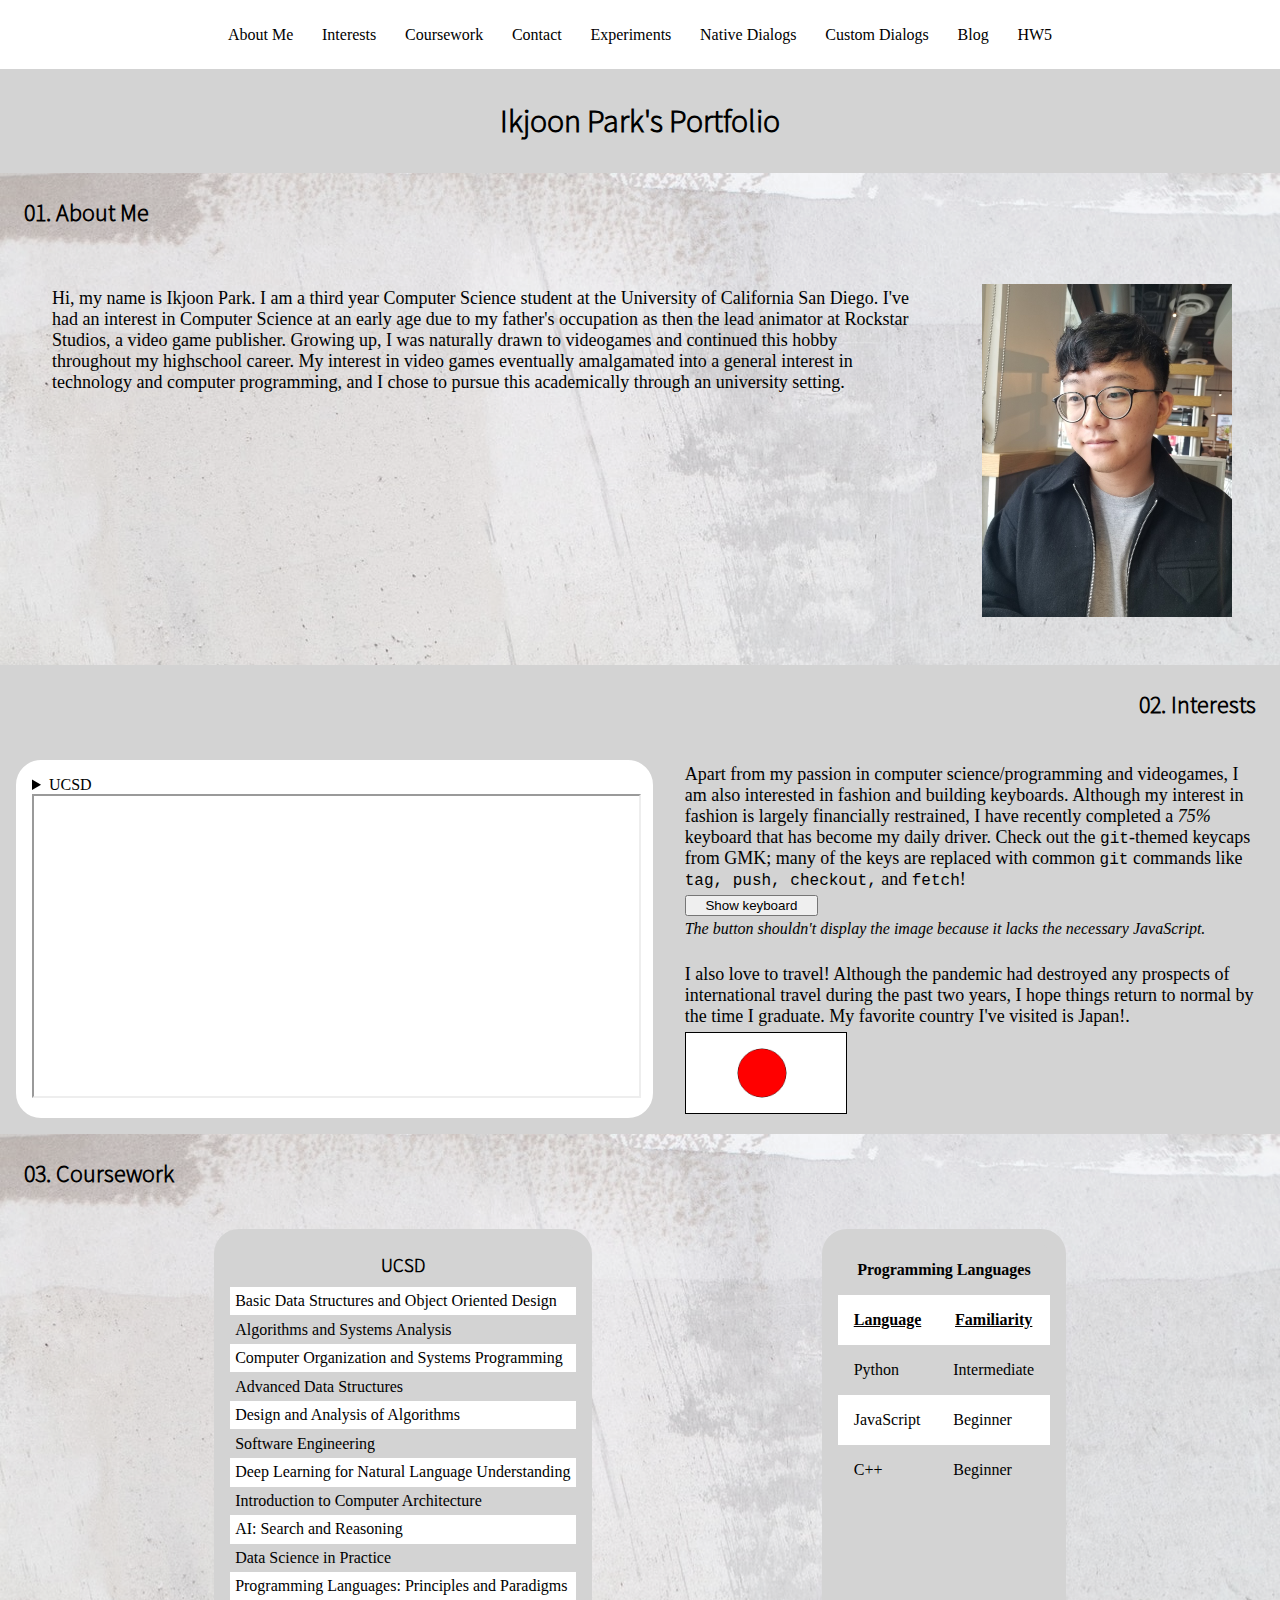
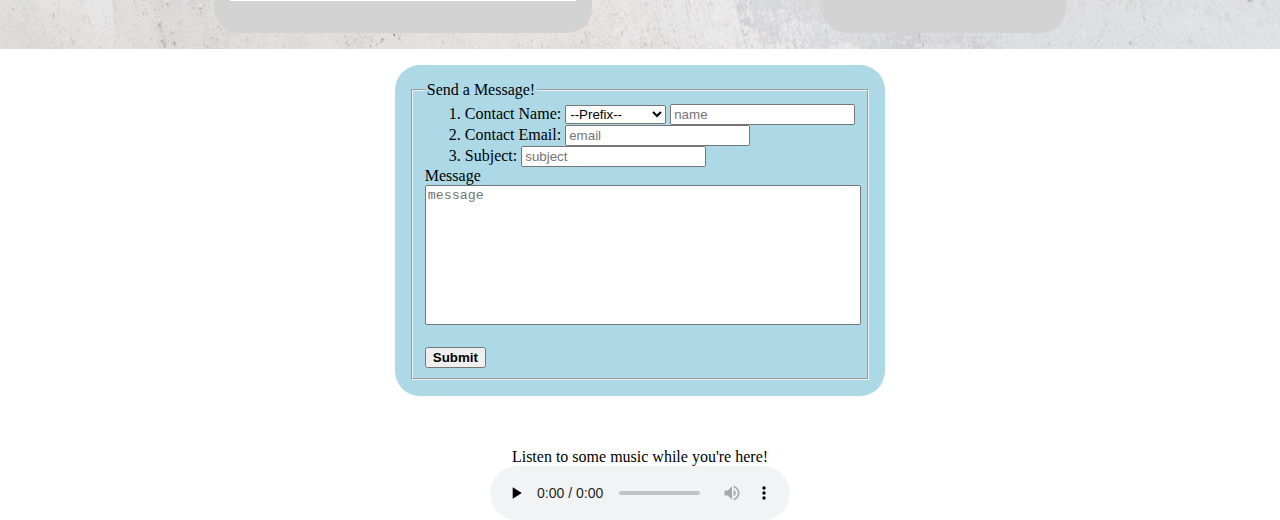
<file: index.html>
<!DOCTYPE html>
<html lang = "en">
<head>
    <meta charset = "UTF-8">
    <meta name = "viewport" content="width=device-width, initial-scale=1.0">
    <title>Ikjoon Park's Portfolio</title>
    <link rel = "icon" href = "./media/favicon.ico?v=1">
    <link rel = "stylesheet" href = "style.css" type = "text/css">
</head>
<body>
    <header>
        <nav>
            <ul>
                <li><a href = "#info">About Me</a></li>
                <li><a href = "#interests">Interests</a></li>
                <li><a href = "#coursework">Coursework</a></li>
                <li><a href = "#contact">Contact</a></li>
                <li><a href = "experiments.html">Experiments</a></li>
                <li><a href = "nativedialogs.html">Native Dialogs</a></li>
                <li><a href = "customdialogs.html">Custom Dialogs</a></li>
                <li><a href = "crud.html">Blog</a></li>
                <li><a href = "methodtest.html">HW5</a></li>
            </ul>
        </nav>
        <h1>Ikjoon Park's Portfolio</h1>
    </header>

    <main>
            <div class = "background"> 
                <h2>01. About Me </h2>
                <section id = info>
                <p>Hi, my name is Ikjoon Park. I am a third year Computer Science student at the 
                    University of California San Diego. I've had an interest in Computer Science at an 
                    early age due to my father's occupation as then the lead animator at Rockstar Studios, a 
                    video game publisher. Growing up, I was naturally drawn to videogames and continued 
                    this hobby throughout my highschool career. My interest in video games eventually amalgamated
                    into a general interest in technology and computer programming, and I chose to pursue this
                    academically through an university setting.</p>
                <img src = "/media/profile.png" alt = "Picture of Ikjoon" height = "1%" width = "20%">
                </section>
            </div>
            

            <h2 class = "rightHeader">02. Interests</h2>
            <section id = interests>
                <div class = "map">
                    <details>
                    <summary>UCSD</summary>
                    Address: 9500 Gilman Dr, La Jolla, CA 92093
                    </details>
                    <iframe
                    title="UCSD" width="200em" height="300em"
                    src="https://www.openstreetmap.org/export/embed.html?bbox=-117.2406327724457%2C32.87793378236318%2C-117.23712980747224%2C32.883484007342375&amp;layer=mapnik">
                    </iframe>   
                </div>
                <section class = "interestContent">
                    <p>Apart from my passion in computer science/programming and videogames, I am also interested 
                    in fashion and building keyboards. Although my interest in fashion is largely financially
                    restrained, I have recently completed a <i>75%</i> keyboard that has become my daily driver. Check
                    out the <code>git</code>-themed keycaps from GMK; many of the keys are replaced with common
                    <code>git</code> commands like <code>tag, push, checkout,</code> and <code>fetch</code>!</p>
                    <button onclick = "SomeFunction()"> Show keyboard</button> 
                    <aside><em>The button shouldn't display the image because it lacks the necessary JavaScript.</em></aside><br>
                    <p>I also love to travel! Although the pandemic had destroyed any prospects of international travel during
                    the past two years, I hope things return to normal by the time I graduate. My favorite country I've visited
                    is Japan!.</p>
                    <canvas id="flag" width="200em" height="100em" style="border:1px solid black;">
                    </canvas>
                    <script>
                        var c = document.getElementById("flag");
                        var ctx = c.getContext("2d");
                        ctx.fillStyle = "White";
                        ctx.fillRect(0, 0, c.width, c.height);
                        ctx.beginPath();
                        ctx.arc(95, 50, 30, 0, 2 * Math.PI);
                        ctx.stroke();
                        ctx.fillStyle = "Red";
                        ctx.fill();
                    </script>
                </section>

                <template>
                    <h4>My Recent Keyboard Build!</h4>
                    <img src = "/media/keyboard.jpg" alt = "Custom keyboard" width = "600">
                </template>
                <script>
                    /* 
                    script that displays the picture of the keyboard when the 
                    button is pressed, calling SomeFunction().
                    */
                </script>
            </section>
            <div class = "background">
            <h2> 03. Coursework</h2>
            <section class = "coursecontact">
                <section class = "coursework">
                    <h3> UCSD</h3>
                        <ul class = "striped">
                            <li>Basic Data Structures and Object Oriented Design</li>
                            <li>Algorithms and Systems Analysis</li>
                            <li>Computer Organization and Systems Programming</li>
                            <li>Advanced Data Structures</li>
                            <li>Design and Analysis of Algorithms</li>
                            <li>Software Engineering</li>
                            <li>Deep Learning for Natural Language Understanding</li>
                            <li>Introduction to Computer Architecture</li>
                            <li>AI: Search and Reasoning</li>
                            <li>Data Science in Practice</li>
                            <li>Programming Languages: Principles and Paradigms</li>
                        </ul>
                </section>
                <section class = "languages">
                    <table>
                        <caption><b>Programming Languages</b></caption>
                        <colgroup>
                            <col span = "1">
                            <col span = "1"> 
                        </colgroup>
                        <tr>
                            <th><u>Language</u></th>
                            <th><u>Familiarity</u></th>
                        </tr>
                        <tr>
                            <td>Python</td>
                            <td>Intermediate</td>
                        </tr>
                        <tr>
                            <td>JavaScript</td>
                            <td>Beginner</td>
                        </tr>
                        <tr>
                            <td>C++</td>
                            <td>Beginner</td>
                        </tr>
                    </table>
                </section>
            </section>
            </div>
    </main>
    <footer>
        <div class = "contact">
            <form class = "contactForm">
                <fieldset>
                        <legend> Send a Message!</legend>
                        <ol>
                            <li><label for = "name">Contact Name:</label>
                                <select id = "prefix">
                                    <optgroup label = "Common">
                                        <option value = "" disabled selected>--Prefix--</option>
                                        <option value = "Mr">Mr.</option>
                                        <option value = "Mrs">Mrs.</option>
                                        <option value = "Ms">Ms.</option>
                                        <option value = "Miss">Miss</option>
                                    </optgroup>
                                    <optgroup label = "Formal">
                                        <option value = "Sir">Sir</option>
                                        <option value = "Sire">Sire</option>
                                        <option value = "Madam">Madam</option>
                                        <option value = "Maam">Ma'am</option>
                                        <option value = "Lord">Lord</option>
                                        <option value = "Lady">Lady</option>
                                    </optgroup>
                                    <optgroup label = "Academic">
                                        <option value = "Dr">Dr.</option>
                                        <option value = "Prof">Professor</option>
                                        <option value = "Chanc">Chancellor</option>
                                    </optgroup>
                                </select>
                                <input id = "name" type = "text" placeholder = "name"><br>
                            </li>
                            <li><label for = "email">Contact Email:</label> 
                                <input id = "email" type = "text" placeholder ="email"><br>
                            </li>
                            <li><label for = "subject-choice">Subject:</label>
                                <input list = "subject-list" id = "subject-choice" placeholder = "subject">
                                <datalist id = "subject-list">
                                    <option value = "Question"></option>
                                    <option value = "Job Opportunity"></option>
                                    <option value = "Critique"></option>
                                    <option value = "Comment"></option>
                                </datalist><br>
                                </li>
                        </ol>
                            <label for = "message">Message</label><br>
                            <textarea id = "message" placeholder = "message"></textarea><br><br>
                            <button type="submit"><strong>Submit</strong></button>
                    </fieldset>
                </form>   
            </div>
            <br><br>
        <div class = "music">
            <figure class = "music">
                <figcaption> Listen to some music while you're here!</figcaption>
                    <audio controls loop preload = none>
                    <source src = "/media/subtle.mp3">
                    Audio element not supported!</audio> 
            </figure>
        </div>
    </footer>
</body>
</html>
</file>
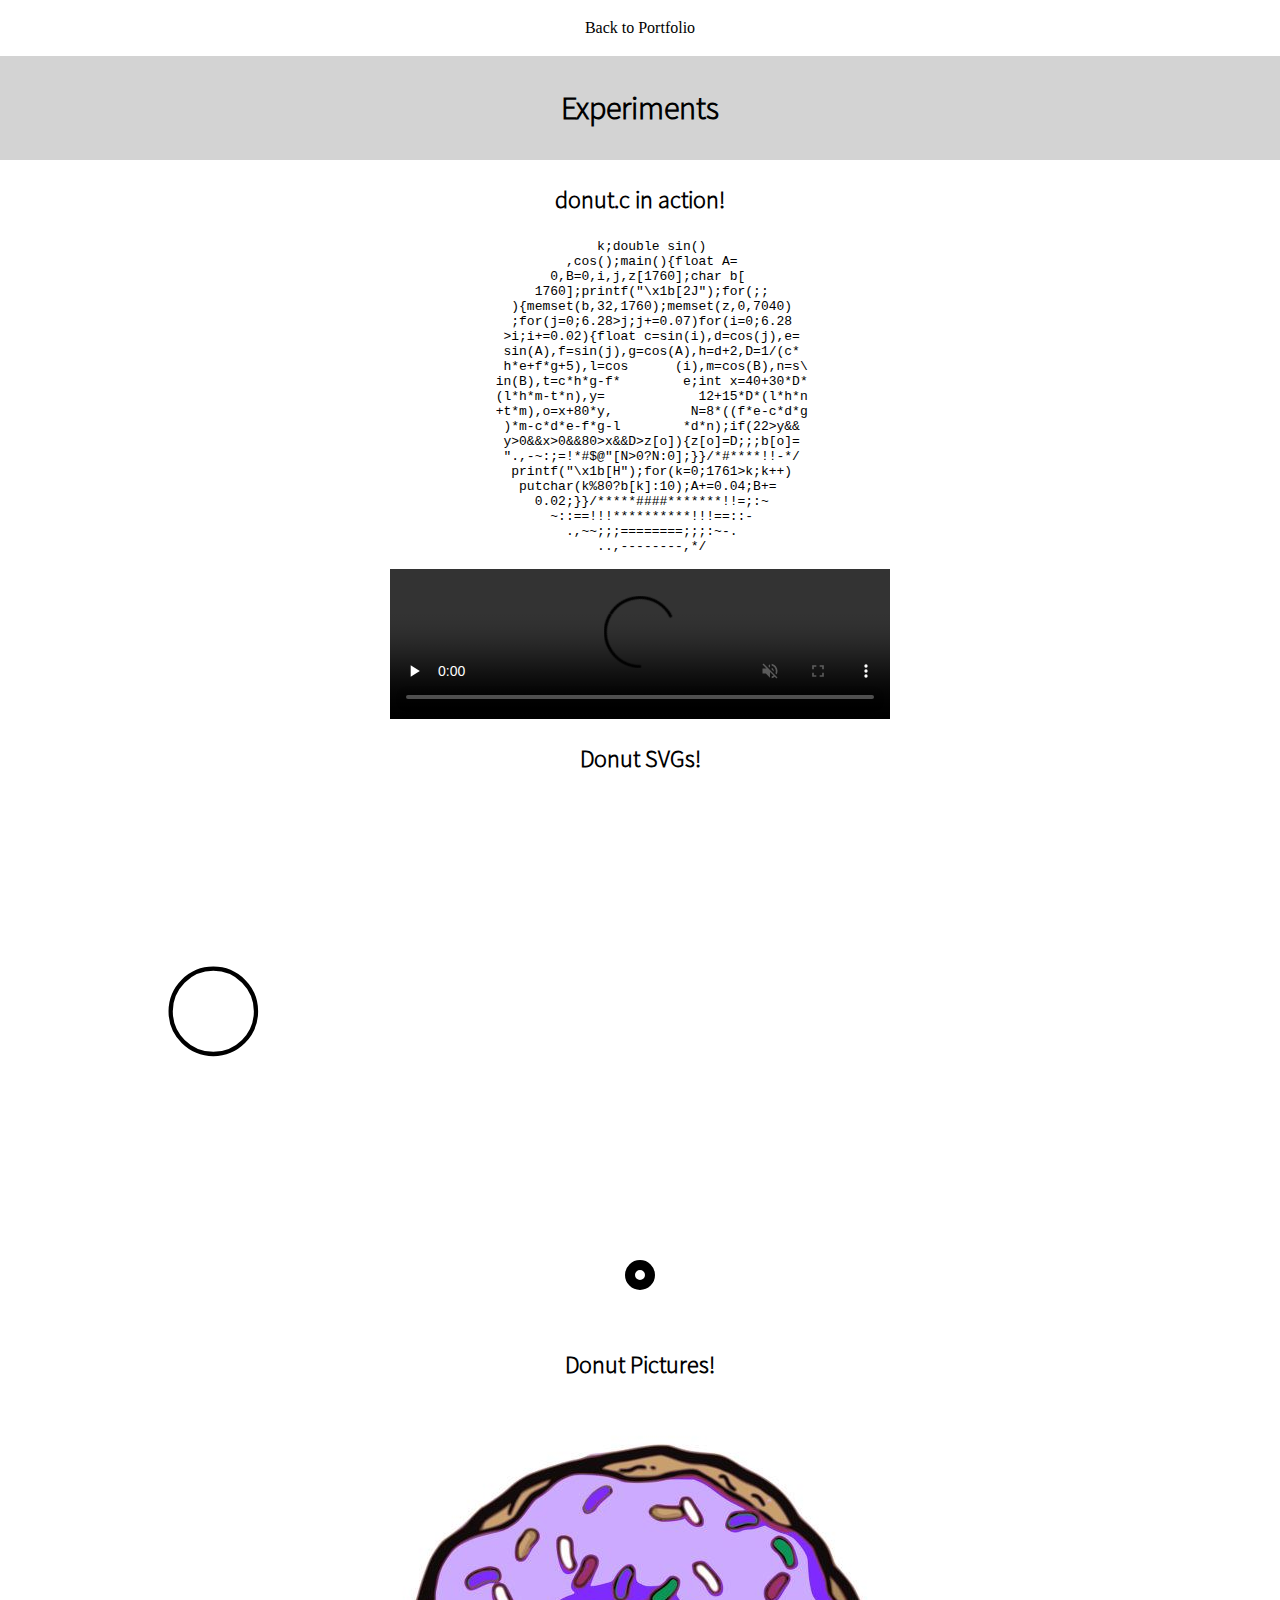
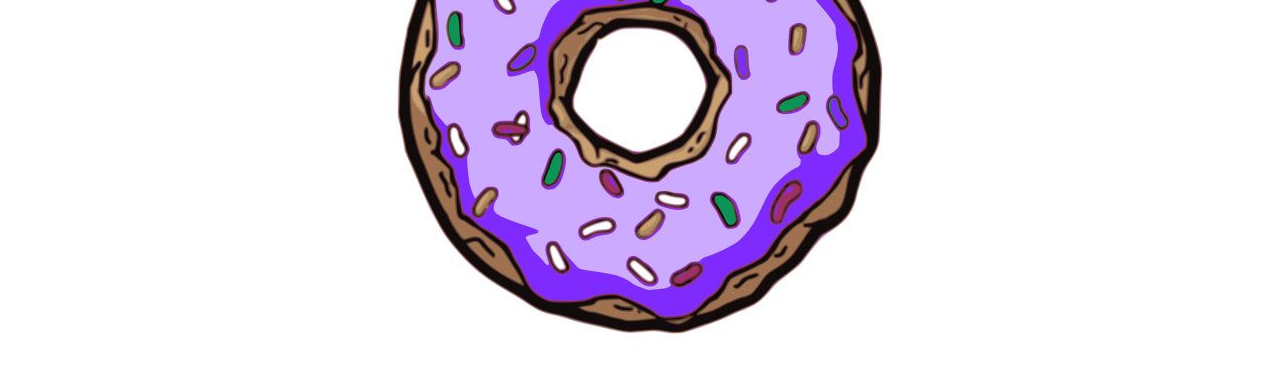
<file: experiments.html>
<!DOCTYPE html>
<html lang = "en">
<head>
    <meta charset = "UTF-8">
    <meta name = "viewport" content="width=device-width, initial-scale=1.0">
    <title>Ikjoon Park's Experiments</title>
    <link rel = "icon" href = "./media/favicon.ico?v=1">
    <link rel = "stylesheet" href = "style.css" type = "text/css">
    <style>
    </style>
</head>
<body>
    <header>
        <nav>
            <a href = "index.html">Back to Portfolio</a>
        </nav>
        <h1>Experiments</h1>
    </header>
    <main>
        <section id = donut>
            <h2><span class = donut>donut.c</span> in action!</h2>  <!--Use CSS to style the donut class in the future.-->
            <pre>
                k;double sin()
            ,cos();main(){float A=
          0,B=0,i,j,z[1760];char b[
        1760];printf("\x1b[2J");for(;;
     ){memset(b,32,1760);memset(z,0,7040)
     ;for(j=0;6.28>j;j+=0.07)for(i=0;6.28
    >i;i+=0.02){float c=sin(i),d=cos(j),e=
    sin(A),f=sin(j),g=cos(A),h=d+2,D=1/(c*
    h*e+f*g+5),l=cos      (i),m=cos(B),n=s\
   in(B),t=c*h*g-f*        e;int x=40+30*D*
   (l*h*m-t*n),y=            12+15*D*(l*h*n
   +t*m),o=x+80*y,          N=8*((f*e-c*d*g
    )*m-c*d*e-f*g-l        *d*n);if(22>y&&
    y>0&&x>0&&80>x&&D>z[o]){z[o]=D;;;b[o]=
    ".,-~:;=!*#$@"[N>0?N:0];}}/*#****!!-*/
     printf("\x1b[H");for(k=0;1761>k;k++)
      putchar(k%80?b[k]:10);A+=0.04;B+=
        0.02;}}/*****####*******!!=;:~
          ~::==!!!**********!!!==::-
            .,~~;;;========;;;:~-.
                ..,--------,*/
        </pre>
            <video controls width = "500" loop muted preload = none>
                <source src = "/media/donut.mp4">
                Video element not supported!
            </video>
            <h2><span class = donut>Donut SVGs!</span></h2>
            <svg viewBox="0 0 300 100" stroke="black" fill="white">
                <circle cx="50" cy="50" r="10" />
              </svg>
            <svg viewBox="0 0 10 10" x="200" width="100" stroke = black fill = white>
                <circle cx="5" cy="5" r="1" />
            </svg>

            <h2><span class = donut>Donut Pictures!</span></h2>
            <picture>
                <source srcset = "/media/donut1024.png" media = "(min-width: 1370px)" alt = "large sized picture of a pink donut">
                <source srcset="/media/donut570.png" media = "(min-width: 768px)" alt = "medium sized picture of a purple donut">
                <img src="/media/donut360.png" alt = "small sized picture of a pink donut"/>
            </picture>
        </section>
    </main>
    <footer>
    </footer>
</body>
</html>
</file>
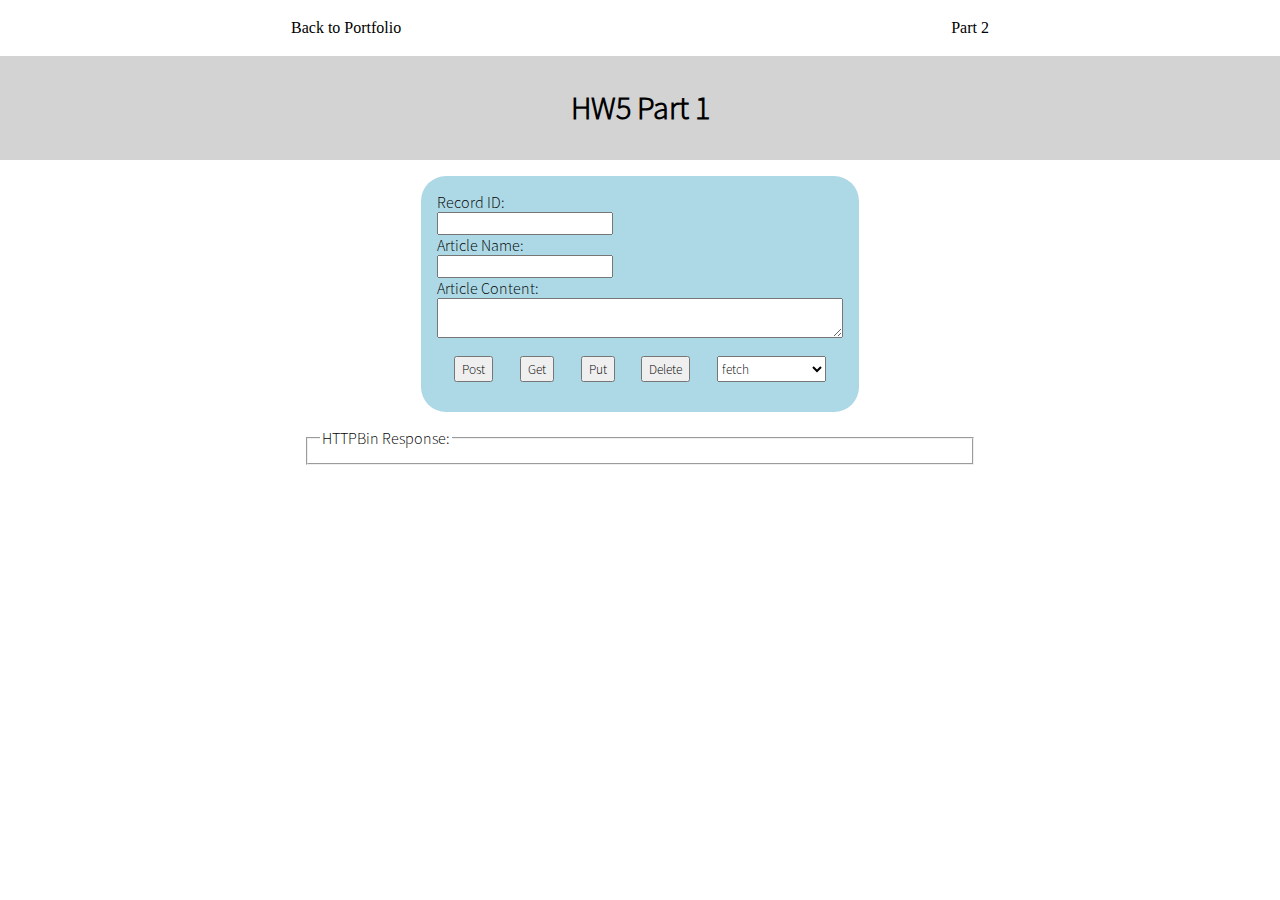
<file: methodtest.html>
<!DOCTYPE html>
<html lang = "en">
<head>
    <meta charset = "UTF-8">
    <meta name = "viewport" content="width=device-width, initial-scale=1.0">
    <title>Ikjoon Park's Experiments</title>
    <link rel = "icon" href = "./media/favicon.ico?v=1">
    <link rel = "stylesheet" href = "styleTest.css" type = "text/css">
    <style>
    </style>
</head>
<body>
    <header>
        <nav>
            <a href = "index.html">Back to Portfolio</a>
            <a href = "webcomponent.html">Part 2</a>
        </nav>
        <h1>HW5 Part 1</h1>
    </header>
    <main>
        <div id = formContainer>
            <form id = "inputForm">
                <label for = "recordID">Record ID:</label><br>
                <input type = "number" id = "recordID" name = "recordID"><br>
                <label for = "article_name">Article Name:</label><br>
                <input type = "text" id = "article_name" name = "article_name"><br>
                <label for = "article_body">Article Content:</label><br>
                <textarea name = "article_body" id = "article_body"></textarea><br>
                <input type = "text" id = "article_date" name = "article_date" readonly> 
            </form>
            
            <section id = "buttons">
                <button id = "postBtn">Post</button><br>
                <button id = "getBtn">Get</button><br>
                <button id = "putBtn">Put</button><br>
                <button id = "deleteBtn">Delete</button><br>
                <select id = "apiOpt">
                    <option id = "fetch">fetch</option>
                    <option id = "xhr">XMLHttpRequest </option>
                </select>
            </section>
        </div>
        
        
        <fieldset>
            <legend>HTTPBin Response:</legend>
            <pre><output id = "response"></output></pre>
        </fieldset>
    </main>
    <footer>
    </footer>
    <script src = "./scripts/httpJS.js"></script>
</body>
</html>
</file>
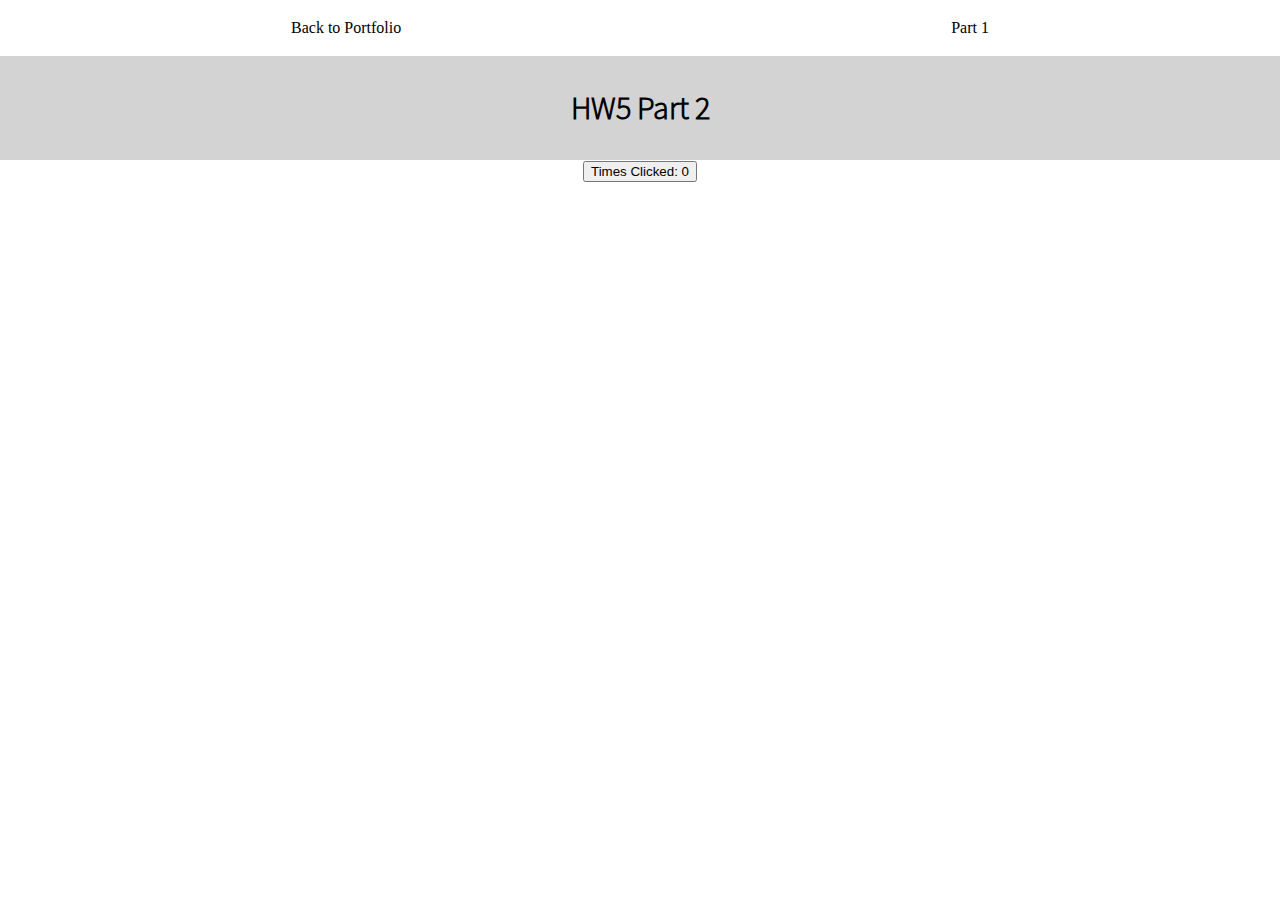
<file: webcomponent.html>
<!DOCTYPE html>
<html lang = "en">
<head>
    <meta charset = "UTF-8">
    <meta name = "viewport" content="width=device-width, initial-scale=1.0">
    <title>Ikjoon Park's Experiments</title>
    <link rel = "icon" href = "./media/favicon.ico?v=1">
    <link rel = "stylesheet" href = "styleTest.css" type = "text/css">
    <style>
    </style>
</head>
<body>
    <header>
        <nav>
            <a href = "index.html">Back to Portfolio</a>
            <a href = "methodtest.html">Part 1</a>
        </nav>
        <h1>HW5 Part 2</h1>
    </header>
    <main>
        <button-count></button-count>
    </main>
    <footer>
    </footer>
    <script src = "./scripts/ButtonCount.js"></script>
</body>
</html>
</file>
<file: style.css>
:root {
    --firstTone: white;
    --secondTone: lightgrey;
}

@font-face {
    font-family: SourceSansProLight;
    src: url(/media/SourceSansPro-Light.otf);
}

@keyframes tonal{
    from {background-color: var(--firstTone);}
    to {background-color: var(--secondTone);}
}

* {
    margin: 0px;
}

h1 {
    display: flex;
    justify-content: center;
    font-family: SourceSansProLight, sans-serif;
    background-color: var(--secondTone);
    animation-name: tonal;
    animation-duration: 2s;
    padding: 1em;
}

h2 {
    font-family: SourceSansProLight, sans-serif;
    padding: 1em;
}

h3 {
    font-family: SourceSansProLight, sans-serif;
    padding: .5em 1em;
    text-align: center;
}

p {
    font-size: large;
}

nav {
    display: flex;
    flex-flow: row wrap;
    justify-content: space-around;
    padding: 1em;
}
nav * {
    display: flex;
    gap: 1em;
    text-decoration: none; 
    color: black;
    font-family: 'Times New Roman', Times, serif;
    transition: all 2s ease;
    padding: .1em;
    margin: .1em;
}

#info {
    display:flex;
    font-family: 'Times New Roman', Times, serif;
    padding: 0em 1em 1em 1em;

    flex-flow: row;
    justify-content: space-evenly;
}
#info p {
    padding: 2em;
}
#info img {
    padding: 2em;

}
#info img:hover {
    transform: scale(1.5, 1.5);
}
@media (min-width: 360px){
    .background {
        background-image: url(/media/smallbackground.png);
    }
}
@media (min-width: 768px){
    .background {
        background-image: url(/media/mediumbackground.png);
    }
}
@media (min-width: 1370px){
    .background {
        background-image: url(/media/largebackground.png);
    }
}

.rightHeader {
    display: flex;
    justify-content: right;
    background-color: var(--secondTone);
    animation-name: tonal;
    animation-duration: 2s;}
.map {
    margin: 1em;
    border-radius: 25px;
    border: 1em solid var(--firstTone);
    background-color: var(--firstTone);
    width: 200em;
    padding-bottom: .01em;
}
    
iframe {
    width:100%;
}
#interests{
    display: flex;
    flex-direction: row;
    font-family: 'Times New Roman', Times, serif;
    background-color: var(--secondTone);
    animation-name: tonal;
    animation-duration: 2s;

}
.interestContent{
    display: flex;
    flex-flow: column wrap;
    margin: 1em;
    justify-content: space-evenly;
}
.interestContent button, canvas{
    width: 10em;
}

.coursecontact{
    display:flex;
    justify-content: space-evenly;
}
.coursework {
    margin: 1em;
    border-radius: 25px;
    border: 1em solid var(--secondTone);
    background-color: var(--secondTone);
    padding-bottom: 1em;
}

.striped {
    list-style-type: none;
    margin: 0;
    padding: 0;}
.striped li:nth-of-type(odd){
    background-color: var(--firstTone);
}
.striped li {
    padding: .33em;
}

.languages {
    margin: 1em;
    border-radius: 25px;
    border: 1em solid var(--secondTone);
    background-color: var(--secondTone);
    padding-bottom: 1em; 
}

table {
    border-spacing: 0;}
td, th, caption {
    padding: 1em;}
tr:nth-child(odd) {
    background-color: var(--firstTone);
}

.contact {
    display:flex;
    justify-content: center;
    background-color: var(--firstTone);
}
.contactForm {
    border-radius: 25px;
    background-color: lightblue;
    padding: 1em;
    margin: 1em;
    border-color: white;
}
textarea {
    resize: none;
    height: 10em;
    width: 100%;
}
ol select {
    transition:all 3s ease-out;
}

figcaption {
    text-align: center;
}
.music {
    display: flex;
    align-items: center;
    flex-direction: column;
  }

#donut {
    display: flex;
    justify-content: center;
    align-items: center;
    flex-direction: column;
}

.cForm{   
    margin: 1em;
    text-align: center;
}

#posts{
    display:flex;
    flex-flow: column wrap;
}

post-title{
    text-align: center;
    margin: .5em 0em;
}

post-summary > p {
    border-radius: 25px;
    background-color: lightgoldenrodyellow;
    padding: 1em;
    margin: 0em 2em;
    border-color: white;
}

post-buttons {
    display:flex;
    justify-content: center;
}

.editPostBtn {
    background-color: lightgreen;
}

.deletePostBtn {
    background-color: pink;
}

#crudFooter {
    display: flex;
    justify-content: center;
}
</file>
<file: styleTest.css>
* {
    margin: 0px;
    font-family: SourceSansProLight;
}

@font-face {
    font-family: SourceSansProLight;
    src: url(/media/SourceSansPro-Light.otf);
}

#article_date {
    display: none;
}
h1 {
    display: flex;
    justify-content: center;
    font-family: SourceSansProLight, sans-serif;
    background-color: lightgrey;
    padding: 1em;
}
nav {
    display: flex;
    flex-flow: row wrap;
    justify-content: space-around;
    padding: 1em;
}
nav * {
    display: flex;
    gap: 1em;
    text-decoration: none; 
    color: black;
    font-family: 'Times New Roman', Times, serif;
    transition: all 2s ease;
    padding: .1em;
    margin: .1em;
}
#formContainer {
    border-radius: 25px;
    background-color: lightblue;
    padding: 1em;
    margin: 1em;
    border-color: white;
}

#inputForm > textarea {
    width: 30em;
}

#buttons {
    display: flex;
    justify-content: center;
}
button {
    margin: 1em;
}
main {
    display: flex;
    flex-flow: column wrap;
    align-items: center;
}

fieldset {
    display: flex;
    flex-flow: column wrap;
    width: 40em;
}

#apiOpt {
    margin: 1em;
    height: 2em;
}
</file>
